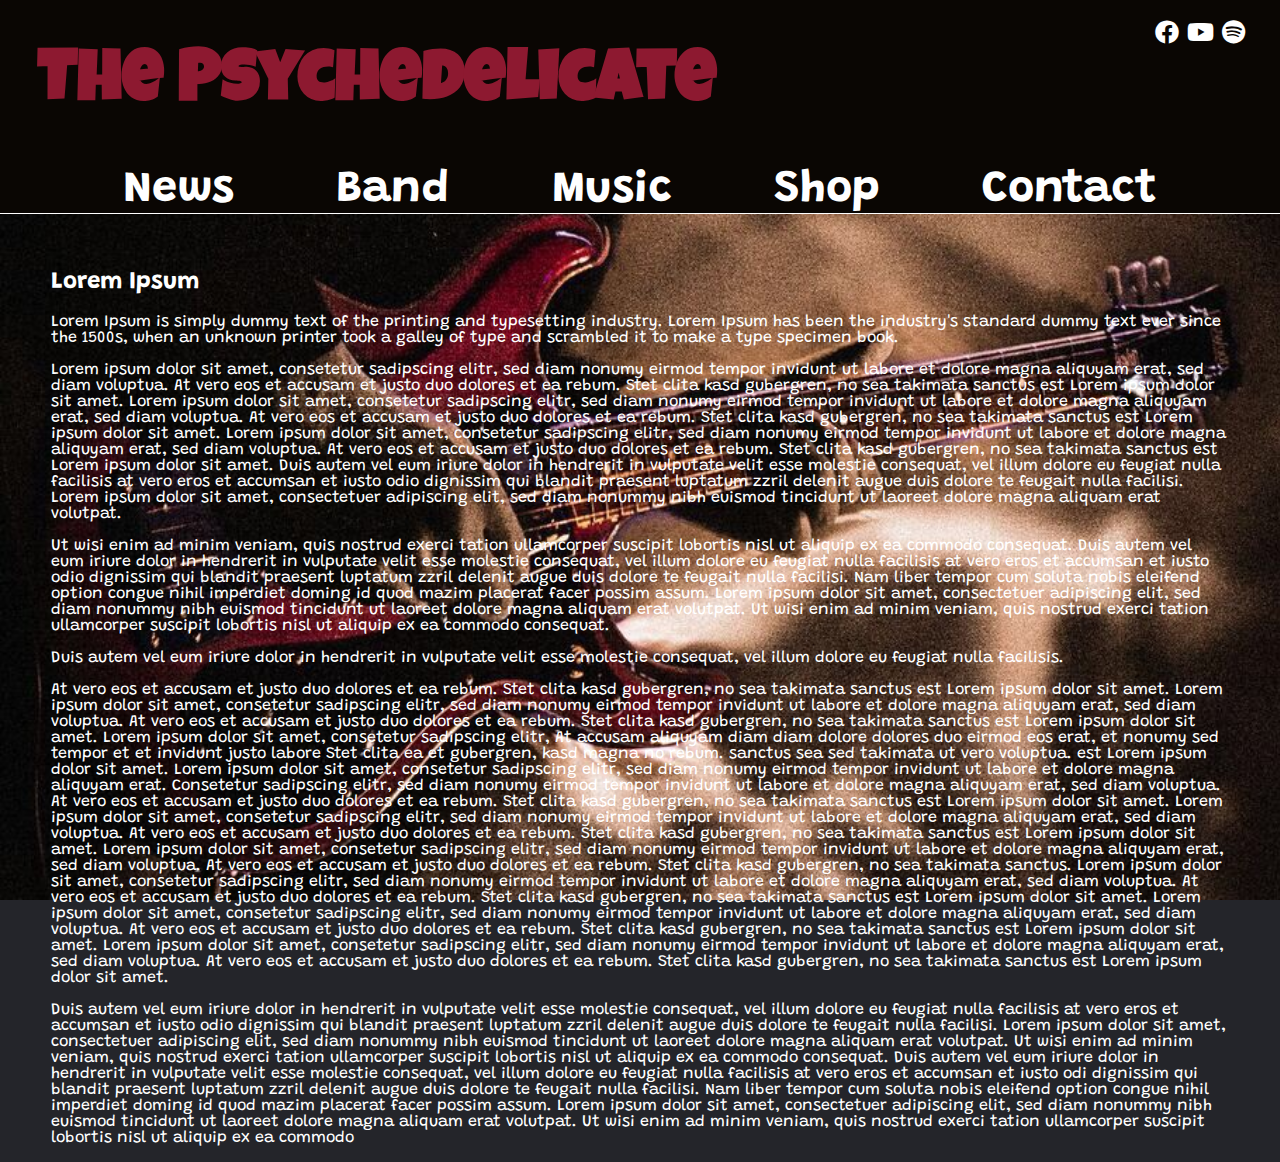
<file: index.html>
<!DOCTYPE html>
<html lang="de">
    <head>
        <meta charset="UTF-8">
        <meta http-equiv="X-UA-Compatible" content="IE=edge">
        <meta name="viewport" content="width=device-width, initial-scale=1.0">
        <title>The Psychedelicate</title>
        <link rel="stylesheet" href="css/style.css">
        <link rel="stylesheet" href="https://cdnjs.cloudflare.com/ajax/libs/font-awesome/6.0.0/css/all.min.css" />
         <script src="lib/jquery-3.6.0.min.js"></script>
        <!--Scripts with the async attribute are executed asynchronously. This means the script is executed as soon as it's downloaded, without blocking the browser in the meantime.-->
         <script src="script/script.js" async></script>
        
    </head>
    <body>
        <div id="wrapper" class="container">
            <header>
                <div class="container2">
                    
                    <div id="title"> <h1 id="band-title"><a href="index.html">The Psychedelicate</a></h1></div>
                    <div id="social"> 
                        <nav>
                            <a class="medialink" href="https://www.facebook.com/ThePsychedelicate"><i class="fab fa-facebook fa-xl fa-fw"></i></a> <!--fa-xl=>grosse; fa-fw=space nach icon-->
                            <a class="medialink" href="https://www.youtube.com/channel/UCLyxYhWtQPRgJ7lX554g3bQ"><i class="fab fa-youtube fa-xl fa-fw"></i></a>
                            <a class="medialink" href="https://open.spotify.com/artist/02owmxEu12PTL5K8wjZUpE?si=7I5h7nyIS461yJNOgC5pNw"><i class="fab fa-spotify fa-xl fa-fw"></i></a>
                        </nav>
                    </div>
                </div> 
                <div id="navbar">
                    <nav class="nav">
                        <ul>
                            <li><a href="pages/news.html">News</a></li>
                            <li><a href="pages/band.html">Band</a></li>
                            <li><a href="pages/music.html">Music</a></li>
                            <li><a href="pages/shop.html">Shop</a></li>
                            <li><a href="pages/contact.html">Contact</a></li>
                        </ul> 
                    </nav>
                </div>
                 
            </header>
            <main>
                <h2>Lorem Ipsum</h2>
                    <p>
                    Lorem Ipsum is simply dummy text of the printing and typesetting industry. Lorem Ipsum has been the industry's standard dummy text ever since the 1500s, when an unknown printer took a galley of type and scrambled it to make a type specimen book.
                    </p>
                    <p>
                        Lorem ipsum dolor sit amet, consetetur sadipscing elitr, sed diam nonumy eirmod tempor invidunt ut labore et dolore magna aliquyam erat, sed diam voluptua. At vero eos et accusam et justo duo dolores et ea rebum. Stet clita kasd gubergren, no sea takimata sanctus est Lorem ipsum dolor sit amet. Lorem ipsum dolor sit amet, consetetur sadipscing elitr, sed diam nonumy eirmod tempor invidunt ut labore et dolore magna aliquyam erat, sed diam voluptua. At vero eos et accusam et justo duo dolores et ea rebum. Stet clita kasd gubergren, no sea takimata sanctus est Lorem ipsum dolor sit amet. Lorem ipsum dolor sit amet, consetetur sadipscing elitr, sed diam nonumy eirmod tempor invidunt ut labore et dolore magna aliquyam erat, sed diam voluptua. At vero eos et accusam et justo duo dolores et ea rebum. Stet clita kasd gubergren, no sea takimata sanctus est Lorem ipsum dolor sit amet.
                        Duis autem vel eum iriure dolor in hendrerit in vulputate velit esse molestie consequat, vel illum dolore eu feugiat nulla facilisis at vero eros et accumsan et iusto odio dignissim qui blandit praesent luptatum zzril delenit augue duis dolore te feugait nulla facilisi. Lorem ipsum dolor sit amet, consectetuer adipiscing elit, sed diam nonummy nibh euismod tincidunt ut laoreet dolore magna aliquam erat volutpat.   
                     </p>   
                    <p>
                        Ut wisi enim ad minim veniam, quis nostrud exerci tation ullamcorper suscipit lobortis nisl ut aliquip ex ea commodo consequat. Duis autem vel eum iriure dolor in hendrerit in vulputate velit esse molestie consequat, vel illum dolore eu feugiat nulla facilisis at vero eros et accumsan et iusto odio dignissim qui blandit praesent luptatum zzril delenit augue duis dolore te feugait nulla facilisi.   
                        Nam liber tempor cum soluta nobis eleifend option congue nihil imperdiet doming id quod mazim placerat facer possim assum. Lorem ipsum dolor sit amet, consectetuer adipiscing elit, sed diam nonummy nibh euismod tincidunt ut laoreet dolore magna aliquam erat volutpat. Ut wisi enim ad minim veniam, quis nostrud exerci tation ullamcorper suscipit lobortis nisl ut aliquip ex ea commodo consequat.   
                    </p> 
                    <p>
                        Duis autem vel eum iriure dolor in hendrerit in vulputate velit esse molestie consequat, vel illum dolore eu feugiat nulla facilisis. 
                    </p>  
                    <p>
                        At vero eos et accusam et justo duo dolores et ea rebum. Stet clita kasd gubergren, no sea takimata sanctus est Lorem ipsum dolor sit amet. Lorem ipsum dolor sit amet, consetetur sadipscing elitr, sed diam nonumy eirmod tempor invidunt ut labore et dolore magna aliquyam erat, sed diam voluptua. At vero eos et accusam et justo duo dolores et ea rebum. Stet clita kasd gubergren, no sea takimata sanctus est Lorem ipsum dolor sit amet. Lorem ipsum dolor sit amet, consetetur sadipscing elitr, At accusam aliquyam diam diam dolore dolores duo eirmod eos erat, et nonumy sed tempor et et invidunt justo labore Stet clita ea et gubergren, kasd magna no rebum. sanctus sea sed takimata ut vero voluptua. est Lorem ipsum dolor sit amet. Lorem ipsum dolor sit amet, consetetur sadipscing elitr, sed diam nonumy eirmod tempor invidunt ut labore et dolore magna aliquyam erat.   
                        Consetetur sadipscing elitr, sed diam nonumy eirmod tempor invidunt ut labore et dolore magna aliquyam erat, sed diam voluptua. At vero eos et accusam et justo duo dolores et ea rebum. Stet clita kasd gubergren, no sea takimata sanctus est Lorem ipsum dolor sit amet. Lorem ipsum dolor sit amet, consetetur sadipscing elitr, sed diam nonumy eirmod tempor invidunt ut labore et dolore magna aliquyam erat, sed diam voluptua. At vero eos et accusam et justo duo dolores et ea rebum. Stet clita kasd gubergren, no sea takimata sanctus est Lorem ipsum dolor sit amet. Lorem ipsum dolor sit amet, consetetur sadipscing elitr, sed diam nonumy eirmod tempor invidunt ut labore et dolore magna aliquyam erat, sed diam voluptua. At vero eos et accusam et justo duo dolores et ea rebum. Stet clita kasd gubergren, no sea takimata sanctus.   
                        Lorem ipsum dolor sit amet, consetetur sadipscing elitr, sed diam nonumy eirmod tempor invidunt ut labore et dolore magna aliquyam erat, sed diam voluptua. At vero eos et accusam et justo duo dolores et ea rebum. Stet clita kasd gubergren, no sea takimata sanctus est Lorem ipsum dolor sit amet. Lorem ipsum dolor sit amet, consetetur sadipscing elitr, sed diam nonumy eirmod tempor invidunt ut labore et dolore magna aliquyam erat, sed diam voluptua. At vero eos et accusam et justo duo dolores et ea rebum. Stet clita kasd gubergren, no sea takimata sanctus est Lorem ipsum dolor sit amet. Lorem ipsum dolor sit amet, consetetur sadipscing elitr, sed diam nonumy eirmod tempor invidunt ut labore et dolore magna aliquyam erat, sed diam voluptua. At vero eos et accusam et justo duo dolores et ea rebum. Stet clita kasd gubergren, no sea takimata sanctus est Lorem ipsum dolor sit amet.   
                    </p>
                    <p>
                        Duis autem vel eum iriure dolor in hendrerit in vulputate velit esse molestie consequat, vel illum dolore eu feugiat nulla facilisis at vero eros et accumsan et iusto odio dignissim qui blandit praesent luptatum zzril delenit augue duis dolore te feugait nulla facilisi. Lorem ipsum dolor sit amet, consectetuer adipiscing elit, sed diam nonummy nibh euismod tincidunt ut laoreet dolore magna aliquam erat volutpat.   
                        Ut wisi enim ad minim veniam, quis nostrud exerci tation ullamcorper suscipit lobortis nisl ut aliquip ex ea commodo consequat. Duis autem vel eum iriure dolor in hendrerit in vulputate velit esse molestie consequat, vel illum dolore eu feugiat nulla facilisis at vero eros et accumsan et iusto odi dignissim qui blandit praesent luptatum zzril delenit augue duis dolore te feugait nulla facilisi.   
                        Nam liber tempor cum soluta nobis eleifend option congue nihil imperdiet doming id quod mazim placerat facer possim assum. Lorem ipsum dolor sit amet, consectetuer adipiscing elit, sed diam nonummy nibh euismod tincidunt ut laoreet dolore magna aliquam erat volutpat. Ut wisi enim ad minim veniam, quis nostrud exerci tation ullamcorper suscipit lobortis nisl ut aliquip ex ea commodo
                    </p>                 
            </main>
            <footer>
            </footer>
        </div>
         <!--Script-Tags am Ende von Body, weil zuerst Seite geladen werden soll, dann soll erst Script laufen-->
         <!--NACHTEIL: This approach has its own problem: the browser cannot start downloading the scripts until the entire document is parsed. For larger websites with large scripts and stylesheets, being able to download the script as soon as possible is very important for performance.-->
         <!--Andere Variante siehe Head-Tag-->
         <!-- <script src="lib/jquery-3.6.0.min.js"></script>
         <script src="script/script.js" async></script>-->
    </body>
</html>
</file>
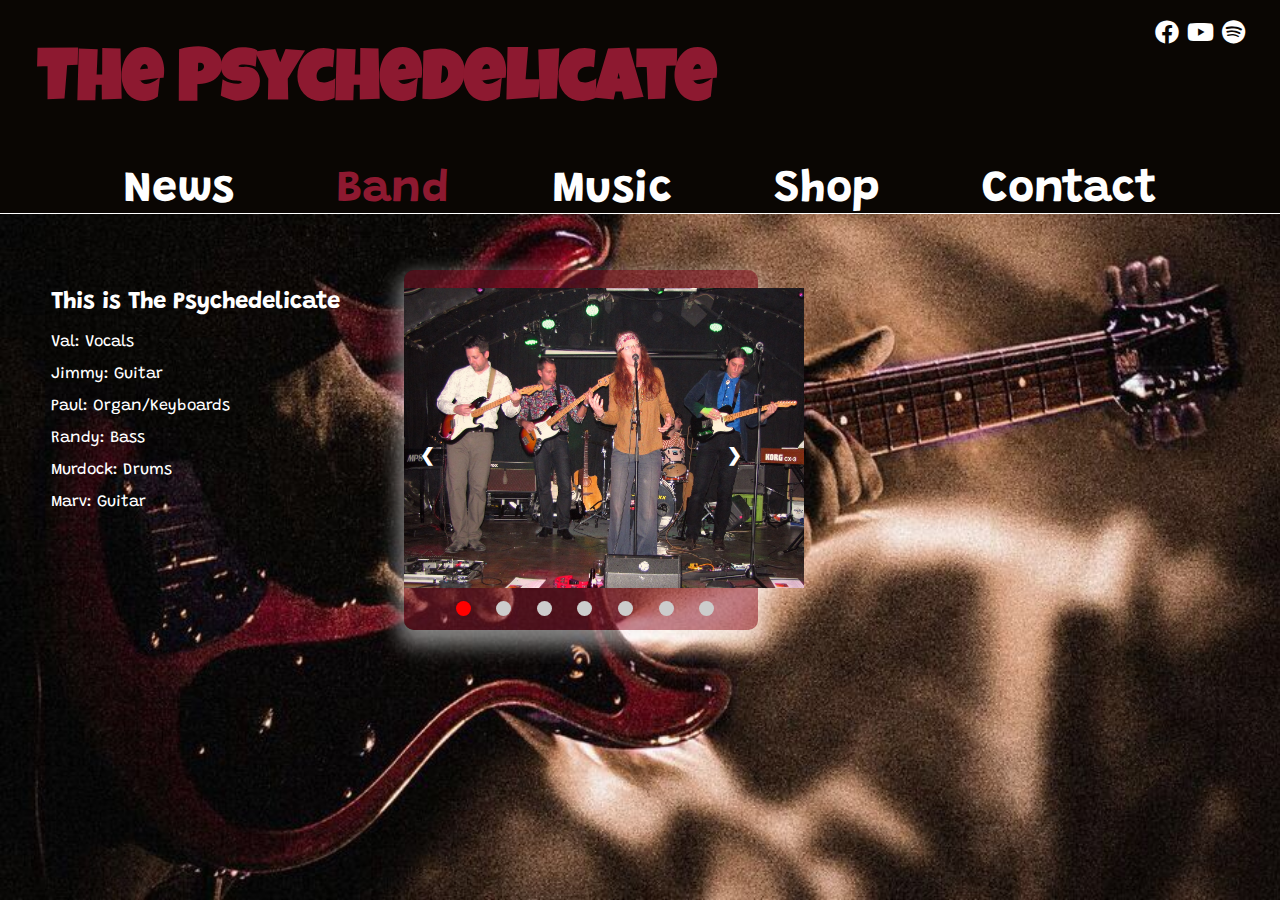
<file: pages/band.html>
<!DOCTYPE html>
<html lang="en">
    <head>
        <meta charset="UTF-8">
        <meta http-equiv="X-UA-Compatible" content="IE=edge">
        <meta name="viewport" content="width=device-width, initial-scale=1.0">
        <title>The Psychedelicate</title>
        <link rel="stylesheet" href="../css/style.css">
        <script src="../lib/jquery-3.6.0.min.js"></script>
        <script src="../script/img-slider.js" async></script>
        <link rel="stylesheet" href="https://cdnjs.cloudflare.com/ajax/libs/font-awesome/6.0.0/css/all.min.css" />
    </head>
    <body>
        <div id="wrapper" class="container">
            <header>
                <div class="container2">
                    
                    <div id="title"> <h1><a href="../index.html">The Psychedelicate</a></h1></div>
                    <div id="social"> 
                        <nav>
                            <a class="medialink" href="https://www.facebook.com/ThePsychedelicate"><i class="fab fa-facebook fa-xl fa-fw"></i></a> <!--fa-xl=>grosse; fa-fw=space nach icon-->
                            <a class="medialink" href="https://www.youtube.com/channel/UCLyxYhWtQPRgJ7lX554g3bQ"><i class="fab fa-youtube fa-xl fa-fw"></i></a>
                            <a class="medialink" href="https://open.spotify.com/artist/02owmxEu12PTL5K8wjZUpE?si=7I5h7nyIS461yJNOgC5pNw"><i class="fab fa-spotify fa-xl fa-fw"></i></a>
                        </nav>
                    </div>
                </div> 
                <div id="navbar">
                    <nav class="nav">
                        <ul>
                            <li><a href="news.html">News</a></li>
                            <li><a class="current" href="band.html">Band</a></li>
                            <li><a href="music.html">Music</a></li>
                            <li><a href="shop.html">Shop</a></li>
                            <li><a href="contact.html">Contact</a></li>
                        </ul> 
                    </nav>
                </div>                
                </header>
            <main id="band">
                <div class="members-container">
                    <h2>This is The Psychedelicate</h1>
                        <p>
                            Val: Vocals
                        <p>
                        <p>
                            Jimmy: Guitar
                        <p>
                        <p>
                            Paul: Organ/Keyboards
                        <p>
                    
                        <p>
                            Randy: Bass
                        <p>
                        <p>
                            Murdock: Drums
                        <p>
                        <p>
                            Marv: Guitar
                        <p>
                </div>
                <div class="slider-container">
                    <div id="image">                  
                    </div>
                    <div id="previous"  data-add="-1">❮</div>
                    <div id="next"  data-add="1">❯</div>
                    <nav class="dots">
                    </nav>
                </div>
            </main>
            <footer>    
            </footer>
        </div> 
    </body>
</html>
</file>
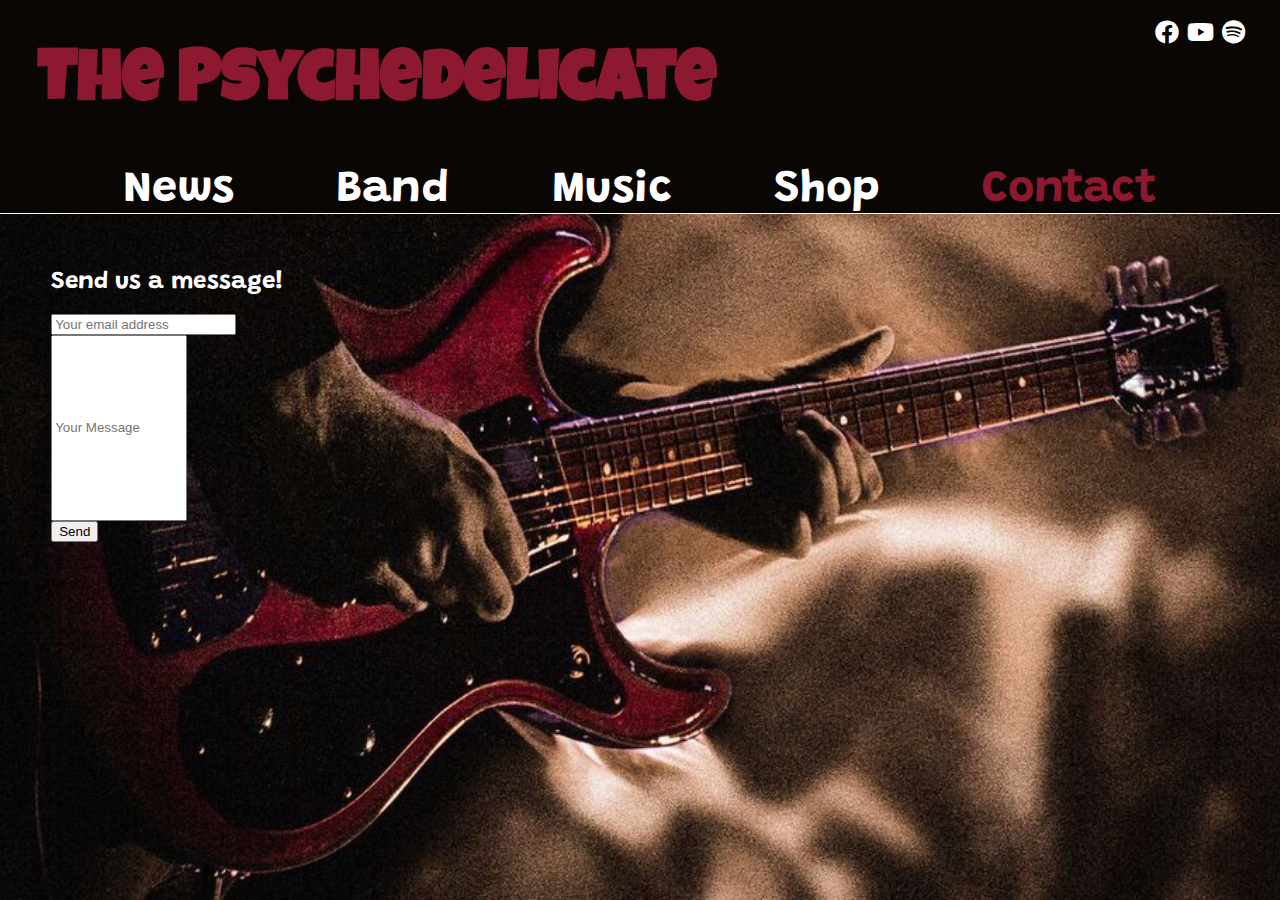
<file: pages/contact.html>
<!DOCTYPE html>
<html lang="en">
    <head>
        <meta charset="UTF-8">
        <meta http-equiv="X-UA-Compatible" content="IE=edge">
        <meta name="viewport" content="width=device-width, initial-scale=1.0">
        <title>The Psychedelicate</title>
        <link rel="stylesheet" href="../css/style.css">
        <link rel="stylesheet" href="https://cdnjs.cloudflare.com/ajax/libs/font-awesome/6.0.0/css/all.min.css" />
        <script src="../lib/jquery-3.6.0.min.js"></script>
    </head>
    <body>
        <div class="container1">
            <header>
            <div class="container2">
                
                <div id="title"> <h1><a href="../index.html">The Psychedelicate</a></h1></div>
                <div id="social"> 
                    <nav>
                        <a class="medialink" href="https://www.facebook.com/ThePsychedelicate"><i class="fab fa-facebook fa-xl fa-fw"></i></a> <!--fa-xl=>grosse; fa-fw=space nach icon-->
                        <a class="medialink" href="https://www.youtube.com/channel/UCLyxYhWtQPRgJ7lX554g3bQ"><i class="fab fa-youtube fa-xl fa-fw"></i></a>
                        <a class="medialink" href="https://open.spotify.com/artist/02owmxEu12PTL5K8wjZUpE?si=7I5h7nyIS461yJNOgC5pNw"><i class="fab fa-spotify fa-xl fa-fw"></i></a>
                    </nav>
                </div>
            </div> 
            <div id="navbar">
                <nav class="nav">
                    <ul>
                        <li><a href="news.html">News</a></li>
                        <li><a href="band.html">Band</a></li>
                        <li><a href="music.html">Music</a></li>
                        <li><a href="shop.html">Shop</a></li>
                        <li><a class="current" href="contact.html">Contact</a></li>
                    </ul> 
                </nav>
            </div>
             
            </header>
            <main>
   
                <h2>Send us a message!</h2>
                <form action="https://formsubmit.co/buffalo_luke@gmx.at" method="POST">
                    <input type="hidden" name="_subject" value="Neue Nachricht Whoooo!">
                    <input type="email" name="email" placeholder="Your email address" required>
                    <input type="hidden" name="_next" value="https://buffaloluke.github.io/band_page/pages/thankyou.html">
                    <input type="text" name="message" placeholder="Your Message" required>
                    <button type="submit">Send</button>
                </form>
            </main>
            <footer>
            </footer>
        </div> 
       
    </body>
</html>
</file>
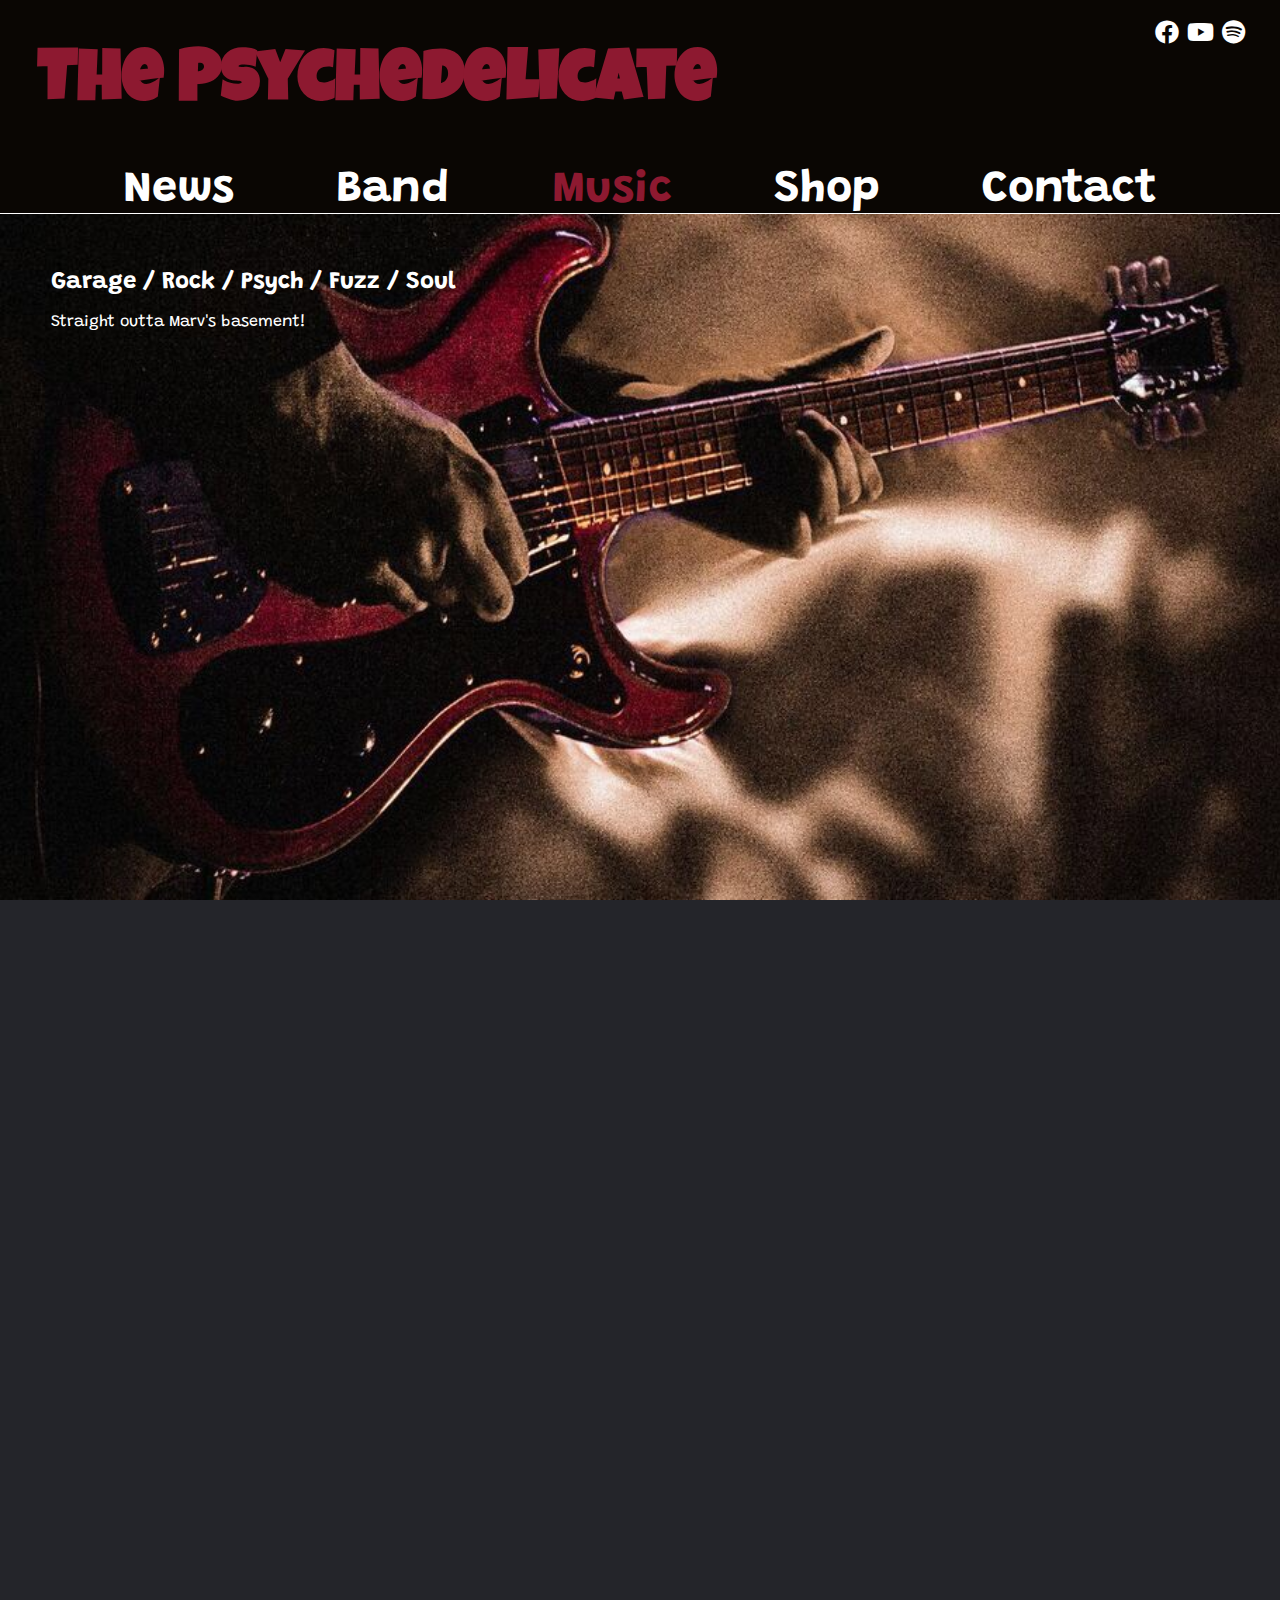
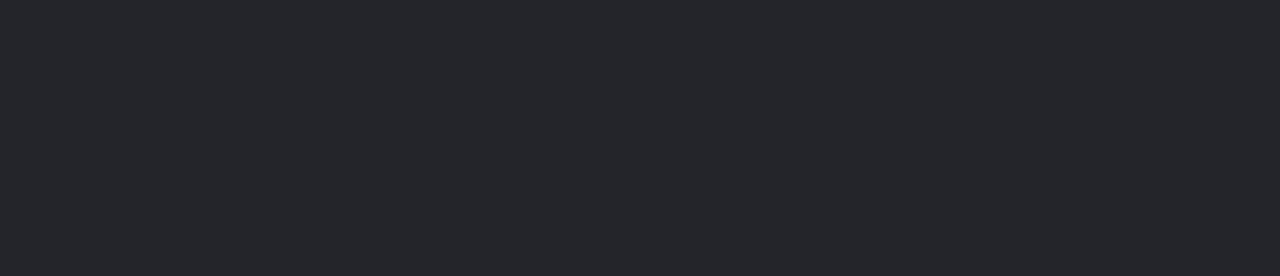
<file: pages/music.html>
<!DOCTYPE html>
<html lang="de">
    <head>
        <meta charset="UTF-8">
        <meta http-equiv="X-UA-Compatible" content="IE=edge">
        <meta name="viewport" content="width=device-width, initial-scale=1.0">
        <title>The Psychedelicate</title>
        <link rel="stylesheet" href="../css/style.css">
        <script src="../lib/jquery-3.6.0.min.js"></script>
        <script src="../script/script.js" async></script>
        <link rel="stylesheet" href="https://cdnjs.cloudflare.com/ajax/libs/font-awesome/6.0.0/css/all.min.css" />
    </head>
    <body>
        <div id="wrapper" class="container">
            <header>
                <div class="container2">
                    
                    <div id="title"> <h1 id="band-title"><a href="../index.html">The Psychedelicate</a></h1></div>
                    <div id="social"> 
                        <nav>
                            <a class="medialink" href="https://www.facebook.com/ThePsychedelicate"><i class="fab fa-facebook fa-xl fa-fw"></i></a> <!--fa-xl=>grosse; fa-fw=space nach icon-->
                            <a class="medialink" href="https://www.youtube.com/channel/UCLyxYhWtQPRgJ7lX554g3bQ"><i class="fab fa-youtube fa-xl fa-fw"></i></a>
                            <a class="medialink" href="https://open.spotify.com/artist/02owmxEu12PTL5K8wjZUpE?si=7I5h7nyIS461yJNOgC5pNw"><i class="fab fa-spotify fa-xl fa-fw"></i></a>
                        </nav>
                    </div>
                </div> 
                <div id="navbar">
                    <nav class="nav">
                        <ul>
                            <li><a href="news.html">News</a></li>
                            <li><a href="band.html">Band</a></li>
                            <li><a class="current" href="music.html">Music</a></li>
                            <li><a href="shop.html">Shop</a></li>
                            <li><a href="contact.html">Contact</a></li>
                        </ul> 
                    </nav>
                </div>
                 
            </header>
            <main>
                <h2>Garage / Rock / Psych / Fuzz / Soul </h2>
                    <p>
                       Straight outta Marv's basement!
                    <p>
                    <div class="flexbox-sp">
                        <div class="flexelement-sp">     
                            <iframe src="https://open.spotify.com/embed/album/6ifyL5S1GDeijHInDVodLH" frameborder="0" allowtransparency="true" allow="encrypted-media"></iframe>            
                        </div> 
                    </div>
                    <div class="flexbox">
                        <div class="flexelement">     
                            <iframe src="https://www.youtube.com/embed/Ez2FsqFrTYg" title="YouTube video player" frameborder="0" allow="accelerometer; autoplay; clipboard-write; encrypted-media; gyroscope; picture-in-picture" allowfullscreen></iframe>           
                         </div> 
                         <div class="flexelement">   
                            <iframe  src="https://www.youtube.com/embed/Afxt0xjvJNE" title="YouTube video player" frameborder="0" allow="accelerometer; autoplay; clipboard-write; encrypted-media; gyroscope; picture-in-picture" allowfullscreen></iframe>
                         </div>
                         <div class="flexelement">   
                            <iframe  src="https://www.youtube.com/embed/oS0V3CrMbFc" title="YouTube video player" frameborder="0" allow="accelerometer; autoplay; clipboard-write; encrypted-media; gyroscope; picture-in-picture" allowfullscreen></iframe>
                         </div>
                         <div class="flexelement">     
                            <iframe src="https://www.youtube.com/embed/WE1CbEbZd-I" title="YouTube video player" frameborder="0" allow="accelerometer; autoplay; clipboard-write; encrypted-media; gyroscope; picture-in-picture" allowfullscreen></iframe>
                        </div>
                    </div>
                    
            </main>
            <footer>
               
            </footer>
        </div> 
            
        
    </body>
</html>
</file>
<file: css/style.css>
/*
  Author: Lukas Pacher - Radiant Designs.
*/

@import url("https://fonts.googleapis.com/css2?family=Grandstander:ital@1&family=Luckiest+Guy&display=swap");
/* @import url("https://fonts.googleapis.com/css2?family=Luckiest+Guy&display=swap"); */

html {
  font-family: "Luckiest Guy", sans-serif;
}

body {
  /* default margin und padding entfernen */
  margin: 0;
  padding: 0;
  background: url("../img/top.jpg");
  background-size: cover;
  background-attachment: fixed;
  background-color: #24252a;

  /*min-height: 100vh; */
}

/*1em = 16px */

header {
  border-bottom: 1px solid #ffffff;

  overflow: hidden;
  background-color: #0a0603;
  /* padding: 90px 10px; */
  transition: 0.4s; /* Adds a transition effect when the padding is decreased */
  position: fixed; /* Sticky/fixed navbar */
  width: 100%;
  top: 0; /* At the top */
  z-index: 99;
}

h1 {
  font-size: 8vh;
  margin-left: 3vw;
}

h1 a {
  /*keine Linie unterhalb Link*/
  text-decoration: none;
  color: #8d1930;
}

h2 a {
  /*keine Linie unterhalb Link*/
  text-decoration: none;
  color: #8d1930;
}

h2,
li,
p {
  font-family: "Grandstander", sans-serif;
  color: white;
}

.container2 {
  display: flex;
  justify-content: flex-end;
  flex-direction: row;
}

#title {
  width: 90%;
}
#social {
  width: 10%;
}

#social nav {
  margin-top: 3vh;
}
/* ***************************** */

#navbar nav {
  /* 100% der Bildschirmbreite für Navigationsleiste verwenden */
  width: 100vw;
}

#navbar ul {
  /* default margin und padding entfernen */
  margin: 0;
  padding: 0;
  /* list-style: none; */
  /*this option by default dispose the elements in a row (flex-direction: row)*/
  display: flex;
  justify-content: center;
}

/* 1. Entweder display: flex im ul-Element ODER display: inline-block im li-Element */
/* 2. Entweder list-style: none im ul-Element ODER list-style-type: none im li-Element */
/* list-style is the shorthand to set list-style-type, list-style-position and list-style-image properties all in one declaration */

#navbar li {
  /* display: inline-block; */
  list-style-type: none;
  margin: 0 4vw;
  font-size: 5vh;
}

#navbar nav a {
  /*keine Linie unterhalb Link*/
  text-decoration: none;
  color: #ffffff;
  font-weight: bold;
  /* padding: 2vw; */
}

#navbar nav a:hover {
  color: #8d1930;
}

#navbar nav .current {
  color: #8d1930;
}

main {
  margin: 30vh 4vw 0 4vw; /* top right bottom left */
}

.fab {
  color: white;
}

a:hover i {
  color: #8d1930;
}

#message,
input {
  display: block;
}

/* .media-links li:hover {
  color: #8d1930;
  border: 1px solid #8d1930;
} */

.media-links a:hover {
  color: #8d1930;
}

.flexbox-sp {
  width: 80%;
  height: 70vh;
  /* background: #dadada; */
  display: flex;
  flex-direction: column;
  flex-wrap: wrap; /*Zeilenumbruch*/
  justify-content: space-between;
  align-items: stretch; /*strech ist der default-Wert*/
}

/* Einstellungen Flexcontainer (Flexbox)
   justify-content: wie werden die Elemente auf der horizontalen Achse innerhalb des Flexcontainers ausgerichtet
   align-items: wie werden die Elemente auf der vertikalen Achse innerhalb des Flexcontainers ausgerichtet
   flex-wrap: wrap => die Flexelement werden in neue Zeilen verschoben wenn Fenster kleiner wird
              nowrap = > die Flexelement schrumpfen und wachsen mit der Größe des Fensters mit
*/

.flexelement-sp {
  width: 100%;
  padding: 15px 0 15px 0;
  flex: 1;
}

.flexbox {
  width: 100%;
  height: 100vh;
  /* background: #dadada; */
  display: flex;
  flex-direction: row;
  flex-wrap: wrap; /*Zeilenumbruch*/
  justify-content: space-between;
}

.flexelement {
  width: 50%;
  padding: 15px 0 15px 0;
}

.flexelement-sp iframe {
  width: 60%;
  height: 100%;
}

.flexelement iframe {
  width: 95%;
  height: 100%;
}

#status {
  color: #ffffff;
}

input[type="text"] {
  width: 10vw;
  height: 20vh;
}

/*band.html*/
#image {
  width: 400px;
  height: 300px;
  background-size: cover;
  margin: auto;
}

nav b {
  /*inline*/
  background: #ccc;
  width: 15px;
  height: 15px;
  display: inline-block;
  border-radius: 50%; /*Kreis*/
  margin: 1vw 0 1vw 2vw;
  cursor: pointer;
  transition: 0.6s ease;
}

.dots {
  margin-left: 2vw;
}

.aktiv {
  background: red;
}

#previous,
#next {
  cursor: pointer;
  position: absolute;
  top: 50%;
  width: auto;
  padding: 16px;
  margin-top: -22px;
  color: white;
  font-weight: bold;
  font-size: 18px;
  transition: 0.6s ease;
  border-radius: 0 3px 3px 0;
  user-select: none;
}

#previous:hover,
#next:hover {
  background-color: rgba(0, 0, 0, 0.8);
}

#next {
  right: 0;
  border-radius: 3px 0 0 3px;
}

.slider-container {
  position: relative;
  max-height: 360px;
  background: rgba(141, 25, 48, 0.5);
  border-radius: 10px;
  box-shadow: 0 10px 20px 5px rgba(255, 255, 255, 0.5);
  box-sizing: border-box;
  padding-top: 2vh;
  width: 30%;
}

#band {
  display: flex;
  flex-direction: row;
  flex-wrap: wrap; /*Zeilenumbruch*/
  justify-content: flex-start;
}

.members-container {
  width: 30%;
}
</file>
